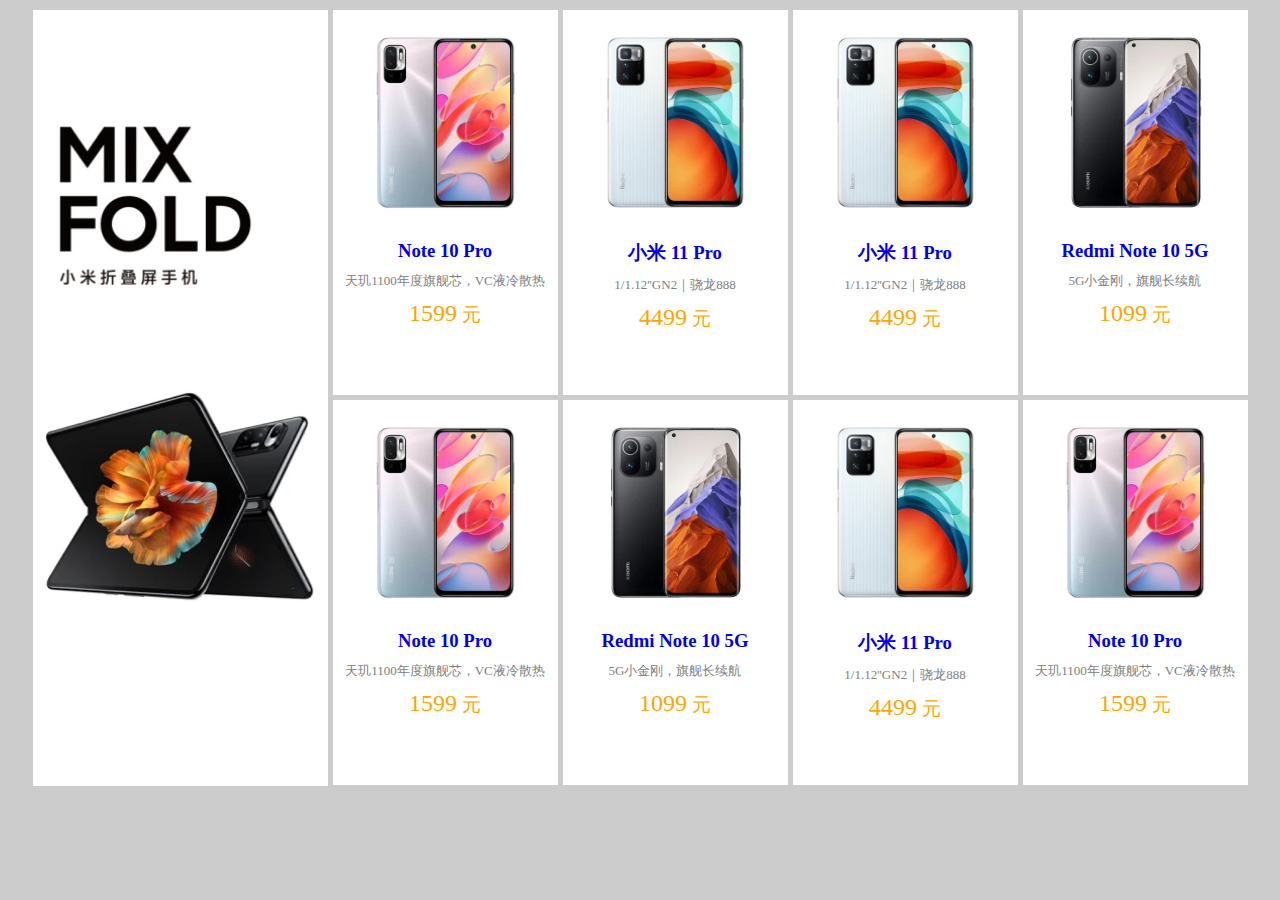
<file: 2019-前端开发/2021-07-08-练习02-小米手机/index.html>
<html>
    <head>
        <style>
            /* 清楚默认样式 */
            *{
                margin: 0px;
                padding: 0px;
            }
        </style>
        <link rel="stylesheet" href="./css/box.css">
    </head>
    <body bgcolor="#CCCCCC">
        <div class="box">
            <div class="box-left">
                <a href="#">
                    <img src="./image/billboard.jpg">
                </a>
            </div>
            <div class="box-right">
                <ul>
                    <li>
                        <a href="#">
                            <div><img src="./image/1.png"></div>
                            <div><h3 class="title">Note 10 Pro</h3></div>
                            <p class="desription">天玑1100年度旗舰芯，VC液冷散热</p>
                            <p class="price">
                                <span class="num">1599</span>
                                <span>元</span>
                            </p>
                        </a>
                    </li>
                       
                    <li>
                        <a href="#">
                            <div><img src="./image/3.png"></div>
                            <div><h3 class="title">小米 11 Pro</h3></div>
                            <p class="desription">1/1.12''GN2｜骁龙888</p>
                            <p class="price">
                                <span class="num">4499</span>
                                <span>元</span>
                            </p>
                        </a>
                    </li>
                    
                    <li>
                        <a href="#">
                            <div><img src="./image/3.png"></div>
                            <div><h3 class="title">小米 11 Pro</h3></div>
                            <p class="desription">1/1.12''GN2｜骁龙888</p>
                            <p class="price">
                                <span class="num">4499</span>
                                <span>元</span>
                            </p>
                        </a>
                    </li>

                    <li>
                        <a href="#">
                            <div><img src="./image/2.png"></div>
                            <div><h3 class="title">Redmi Note 10 5G</h3></div>
                            <p class="desription">5G小金刚，旗舰长续航</p>
                            <p class="price">
                                <span class="num">1099</span>
                                <span>元</span>
                            </p>
                        </a>
                    </li>

                    <li>
                        <a href="#">
                            <div><img src="./image/1.png"></div>
                            <div><h3 class="title">Note 10 Pro</h3></div>
                            <p class="desription">天玑1100年度旗舰芯，VC液冷散热</p>
                            <p class="price">
                                <span class="num">1599</span>
                                <span>元</span>
                            </p>
                        </a>
                    </li>

                    <li>
                        <a href="#">
                            <div><img src="./image/2.png"></div>
                            <div><h3 class="title">Redmi Note 10 5G</h3></div>
                            <p class="desription">5G小金刚，旗舰长续航</p>
                            <p class="price">
                                <span class="num">1099</span>
                                <span>元</span>
                            </p>
                        </a>
                    </li>

                    <li>
                        <a href="#">
                            <div><img src="./image/3.png"></div>
                            <div><h3 class="title">小米 11 Pro</h3></div>
                            <p class="desription">1/1.12''GN2｜骁龙888</p>
                            <p class="price">
                                <span class="num">4499</span>
                                <span>元</span>
                            </p>
                        </a>
                    </li>

                    <li>
                        <a href="#">
                            <div><img src="./image/1.png"></div>
                            <div><h3 class="title">Note 10 Pro</h3></div>
                            <p class="desription">天玑1100年度旗舰芯，VC液冷散热</p>
                            <p class="price">
                                <span class="num">1599</span>
                                <span>元</span>
                            </p>
                        </a>
                    </li>
                </ul>
            </div>
        </div>
    </body>
</html>
</file>
<file: 2019-前端开发/2021-07-08-练习02-小米手机/css/box.css>
.box{
    width: 1215px;
    height: 770px;
    padding-top: 10px;
    margin: auto;
    /* background-color: purple; */
}

.box-left{
    float: left;
    width: 295px;
    height: 770px;
    /* background-color: pink; */
}

.box-left img{
    width: 100%;
}

.box-right{
    float: right;
    width: 920px;
    height: 770px;
    /* background-color: gray; */
}



.box-right img{
    width: 100%;
}

.box-right a{
    text-decoration: none;
}

.box-right a:hover{
    color: gray;
    box-shadow: 0px 0px 5px 2px #CCCCCC;
}

.box-right ul li{
    float: left;
    width: 225;
    height: 380;

    /* 若想调整margin对齐会因为坍塌现象大幅提高调试难度 */
    padding-bottom: 5px;

    margin: 0px;
    margin-left: 5px;
    margin-bottom: 5px;

    list-style: none;
    background-color: #FFFFFF;
}

.box-right ul li div{
    padding: 5px;
    text-align: center;
}

.box-right ul li p.desription{
    padding: 5px;
    font-size: small;
    color: gray;
    text-align: center;
}

.box-right ul li p.price{
    padding: 5px;
    font-size: larger;
    text-align: center;
    color: orange;
}

.box-right ul li p.price span.num{
    font-size: x-large;
}
</file>
